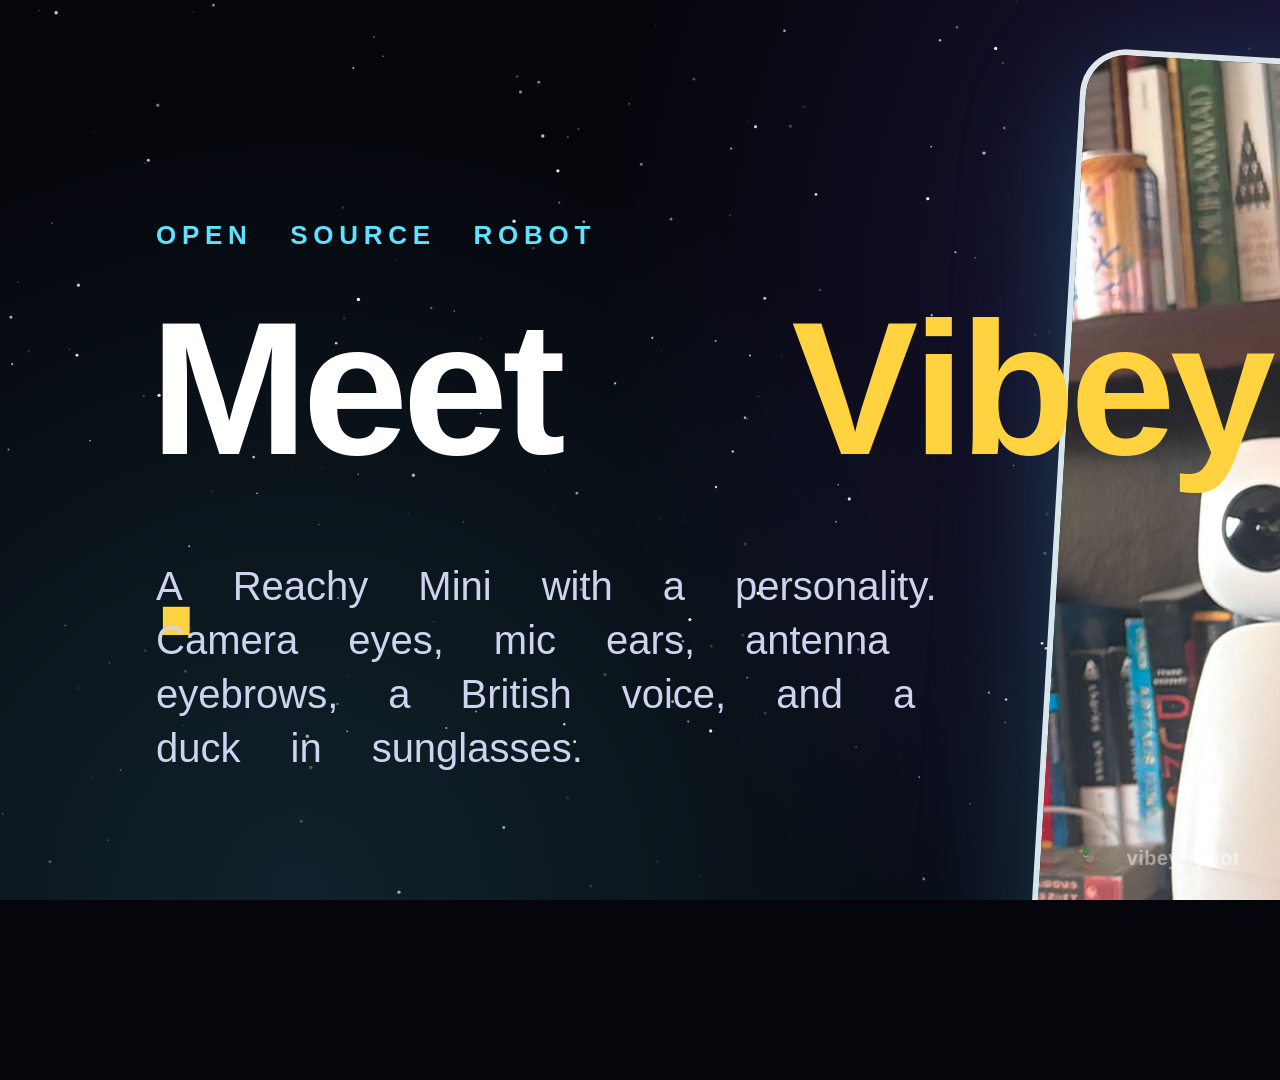
<file: docs/demo/demo.html>
<!doctype html>
<html lang="en">
<head>
<meta charset="utf-8">
<meta name="viewport" content="width=1920, height=1080">
<title>Vibey Demo Reel</title>
<!--
  The Vibey demo reel. Open it in a browser and it plays (42s, loops).
  render.mjs drives render(t) frame by frame to make vibey-demo.mp4.
  Everything here is drawn from the real repo: ports, modules, app tabs.
-->
<style>
  :root {
    --space: #05060c; --duck: #FFD23F; --beak: #FF7A1C; --live: #5BE3FF;
    --ink: #14141c; --dim: #6b6e85; --lav: #e2e4f4; --violet: #7b5cff;
  }
  * { box-sizing: border-box; margin: 0; padding: 0; }
  html, body { width: 1920px; height: 1080px; overflow: hidden; background: var(--space); }
  body { font-family: "Inter", "Noto Color Emoji", sans-serif; color: #fff; -webkit-font-smoothing: antialiased; }
  #stage { position: absolute; inset: 0; overflow: hidden; }
  canvas#bg { position: absolute; inset: 0; }
  .scene { position: absolute; inset: 0; opacity: 0; will-change: opacity, transform; }
  .abs { position: absolute; }
  .display { font-family: "Inter Display", "Inter", "Noto Color Emoji", sans-serif; font-weight: 800; letter-spacing: -0.03em; }
  .mono { font-family: "DejaVu Sans Mono", "Liberation Mono", monospace; }
  .kicker { font-weight: 700; font-size: 26px; letter-spacing: 0.22em; text-transform: uppercase; color: var(--live); }
  .grad { background: linear-gradient(90deg, #fff 0%, var(--lav) 40%, var(--duck) 100%); -webkit-background-clip: text; background-clip: text; color: transparent; }
  .shell { background: linear-gradient(#ffffff, #e2e4f4); color: var(--ink); border-radius: 28px; box-shadow: 0 0 40px rgba(255,255,255,.18), 0 0 6px rgba(255,255,255,.1); }
  .glass { background: rgba(255,255,255,.06); border: 1px solid rgba(255,255,255,.14); border-radius: 22px; backdrop-filter: blur(8px); }
  .pill { display: inline-block; padding: 8px 18px; border-radius: 999px; font-weight: 700; font-size: 22px; }

  /* S1 */
  #s1-photo { left: 1060px; top: 70px; width: 600px; height: 940px; border-radius: 40px; overflow: hidden; box-shadow: 0 30px 120px rgba(91,227,255,.25), 0 0 0 6px rgba(255,255,255,.9); }
  #s1-photo img { width: 100%; height: 100%; object-fit: cover; object-position: 50% 40%; }
  #s1-title { left: 150px; top: 300px; font-size: 190px; line-height: 0.95; }
  #s1-title span { display: inline-block; }
  #s1-sub { left: 156px; top: 560px; font-size: 40px; color: #cfd3ef; font-weight: 500; width: 860px; line-height: 1.35; }
  #s1-tag { left: 156px; top: 220px; }
  #s1-sticker { left: 1480px; top: 820px; transform: rotate(-8deg); background: var(--duck); color: var(--ink); font-weight: 800; font-size: 30px; padding: 14px 26px; border-radius: 18px; box-shadow: 0 10px 40px rgba(255,210,63,.4); }

  /* S2 */
  #s2-code { left: 0; top: 0; width: 1920px; height: 1080px; overflow: hidden; opacity: .07; font-size: 19px; -webkit-mask-image: linear-gradient(90deg, #000 0%, #000 30%, transparent 75%); line-height: 1.55; color: var(--live); white-space: pre; padding-left: 60px; }
  #s2-head { left: 150px; top: 150px; }
  #s2-title { left: 150px; top: 200px; font-size: 120px; line-height: 1.0; width: 1200px; }
  #s2-card { left: 150px; top: 520px; width: 1000px; padding: 40px 48px; }
  #s2-card .repo { font-size: 46px; font-weight: 700; }
  #s2-card .repo b { color: #2f6fff; }
  #s2-card .desc { font-size: 26px; color: #4a4d63; margin-top: 14px; line-height: 1.4; }
  #s2-card .row { display: flex; gap: 14px; margin-top: 26px; }
  #s2-card .row .pill { background: #eceefa; color: var(--ink); font-size: 20px; }
  #s2-stats { left: 1260px; top: 300px; width: 520px; }
  .stat { margin-bottom: 44px; }
  .stat .n { font-size: 110px; line-height: 1; }
  .stat .l { font-size: 26px; color: #b9bdd9; font-weight: 600; margin-top: 6px; }

  /* S3 */
  #s3-title { left: 0; width: 1920px; top: 60px; text-align: center; font-size: 84px; }
  #s3-sub { left: 0; width: 1920px; top: 160px; text-align: center; font-size: 30px; color: #b9bdd9; }
  #s3-svg { left: 0; top: 0; }
  .node { background: rgba(17,18,38,.92) !important; position: absolute; width: 300px; padding: 18px 22px; transform: translate(-50%, -50%); }
  .node .port { font-size: 22px; font-weight: 800; color: var(--live); }
  .node .nm { font-size: 30px; font-weight: 800; margin-top: 2px; }
  .node .ds { font-size: 19px; color: #b9bdd9; margin-top: 4px; }

  /* S4 */
  #s4-title { left: 150px; top: 110px; font-size: 104px; width: 1700px; }
  #s4-sub { left: 156px; top: 240px; font-size: 32px; color: #b9bdd9; }
  .brain { position: absolute; top: 400px; width: 470px; height: 470px; padding: 40px; border-radius: 34px; }
  .brain .ic { font-size: 84px; }
  .brain .nm { font-size: 44px; font-weight: 800; margin-top: 18px; }
  .brain .by { font-size: 24px; font-weight: 700; color: var(--live); margin-top: 6px; }
  .brain .ds { font-size: 26px; color: #c9cce6; margin-top: 18px; line-height: 1.4; }
  .brain .on { position: absolute; top: 36px; right: 36px; font-size: 20px; font-weight: 800; color: var(--ink); background: var(--duck); padding: 6px 14px; border-radius: 999px; }
  #s4-vibey { left: 1650px; top: 520px; }

  /* S5 */
  #s5-title { left: 150px; top: 70px; font-size: 96px; }
  #s5-count { left: 1420px; top: 60px; text-align: right; width: 360px; }
  #s5-grid { left: 150px; top: 230px; width: 1620px; display: grid; grid-template-columns: repeat(5, 1fr); gap: 22px; }
  .tile { height: 245px; padding: 26px; border-radius: 26px; position: relative; overflow: hidden; }
  .tile .ic { font-size: 62px; }
  .tile .nm { font-size: 30px; font-weight: 800; margin-top: 10px; line-height: 1.1; }
  .tile .ds { font-size: 20px; color: #b9bdd9; margin-top: 8px; line-height: 1.3; }
  .tile .file { position: absolute; bottom: 16px; left: 26px; font-size: 15px; color: rgba(91,227,255,.75); }

  /* S6 phone */
  #s6-copy { left: 150px; top: 280px; width: 800px; }
  #s6-copy h1 { font-size: 120px; line-height: 1; }
  #s6-copy p { font-size: 34px; color: #c9cce6; line-height: 1.45; margin-top: 30px; }
  #s6-tabs-legend { margin-top: 40px; display: flex; gap: 12px; flex-wrap: wrap; }
  #s6-tabs-legend .pill { background: rgba(255,255,255,.08); color: #cfd3ef; border: 1px solid rgba(255,255,255,.14); }
  #s6-tabs-legend .pill.on { background: var(--duck); color: var(--ink); border-color: var(--duck); }
  .phoneframe { position: absolute; border-radius: 74px; background: #0b0c14; border: 12px solid #1c1d2a; box-shadow: 0 0 0 2px #3a3c52, 0 40px 140px rgba(91,227,255,.25); overflow: hidden; }
  .phoneframe .notch { position: absolute; left: 50%; top: 14px; width: 130px; height: 36px; margin-left: -65px; background: #000; border-radius: 20px; z-index: 5; }
  #phone { left: 1150px; top: 60px; width: 470px; height: 960px; }
  #phone .notch { position: absolute; left: 50%; top: 14px; width: 130px; height: 36px; margin-left: -65px; background: #000; border-radius: 20px; z-index: 5; }
  #phone .scr { position: absolute; inset: 0; padding: 74px 22px 110px; }
  #phone .stars { position: absolute; inset: 0; }
  #phone .tabbar { position: absolute; left: 0; right: 0; bottom: 0; height: 100px; display: flex; justify-content: space-around; align-items: flex-start; padding-top: 14px; background: rgba(10,11,20,.92); border-top: 1px solid rgba(255,255,255,.08); }
  #phone .tab { text-align: center; font-size: 13px; color: #6b6e85; font-weight: 600; width: 80px; }
  #phone .tab .i { font-size: 26px; display: block; filter: grayscale(1) brightness(1.3); opacity: .6; }
  #phone .tab.on { color: var(--duck); }
  #phone .tab.on .i { filter: none; opacity: 1; }
  .pscreen { position: absolute; left: 22px; right: 22px; top: 74px; bottom: 110px; }
  .ph-h { font-size: 38px; font-weight: 800; margin-bottom: 14px; }
  .pcard { padding: 18px; margin-bottom: 14px; border-radius: 24px; }
  .pcard h4 { font-size: 20px; font-weight: 800; }
  .pcard small { font-size: 15px; color: var(--dim); }
  .bubble { max-width: 78%; padding: 12px 16px; border-radius: 20px; font-size: 18px; margin-bottom: 10px; line-height: 1.3; }
  .bubble.me { margin-left: auto; background: var(--duck); color: var(--ink); border-bottom-right-radius: 6px; }
  .bubble.bot { background: #fff; color: var(--ink); border-bottom-left-radius: 6px; }
  .evt { font-size: 14px; color: var(--live); margin: 4px 0 10px 4px; }
  .sfx { display: inline-block; width: 31%; margin: 0 1% 10px 0; padding: 12px 0; text-align: center; background: #eef0fb; border-radius: 16px; font-size: 26px; }
  .slider { height: 10px; border-radius: 5px; background: #d9dcef; position: relative; margin: 14px 0 6px; }
  .slider i { position: absolute; left: 0; top: 0; bottom: 0; border-radius: 5px; background: linear-gradient(90deg, var(--live), var(--violet)); }
  .slider b { position: absolute; top: -9px; width: 28px; height: 28px; border-radius: 50%; background: #fff; box-shadow: 0 2px 8px rgba(0,0,0,.3); margin-left: -14px; }
  .faces { display: flex; flex-wrap: wrap; gap: 12px; }
  .face { width: 120px; text-align: center; font-size: 15px; font-weight: 700; color: var(--ink); }
  .face .av { width: 96px; height: 96px; border-radius: 50%; margin: 0 auto 6px; display: flex; align-items: center; justify-content: center; font-size: 46px; }
  .dpad { display: grid; grid-template-columns: 70px 70px 70px; gap: 8px; justify-content: center; margin-top: 10px; }
  .dpad div { height: 70px; border-radius: 18px; background: #eef0fb; display: flex; align-items: center; justify-content: center; font-size: 30px; color: var(--ink); }
  .dpad div.hot { background: var(--duck); }

  /* S7 mac */
  #s7-title { left: 150px; top: 70px; font-size: 96px; }
  #s7-sub { left: 156px; top: 180px; font-size: 32px; color: #b9bdd9; }
  #mac { left: 150px; top: 260px; width: 1620px; height: 780px; border-radius: 26px; overflow: hidden; background: #0d0e18; box-shadow: 0 0 0 2px #2a2c40, 0 40px 140px rgba(123,92,255,.25); }
  #mac .menubar { height: 44px; background: rgba(28,29,44,.95); display: flex; align-items: center; padding: 0 22px; font-size: 18px; font-weight: 600; gap: 26px; color: #e6e7f4; }
  #mac .menubar .right { margin-left: auto; display: flex; gap: 22px; align-items: center; }
  #mac .statusitem { padding: 4px 12px; border-radius: 8px; background: rgba(255,255,255,.12); display: flex; gap: 8px; align-items: center; }
  #mac .dot { width: 12px; height: 12px; border-radius: 50%; background: #3ddc84; box-shadow: 0 0 10px #3ddc84; }
  #macmenu { position: absolute; right: 150px; top: 50px; width: 330px; padding: 10px; border-radius: 14px; background: rgba(40,41,60,.97); box-shadow: 0 20px 60px rgba(0,0,0,.5); font-size: 20px; z-index: 4; transform-origin: top right; }
  #macmenu div { padding: 9px 14px; border-radius: 8px; }
  #macmenu div.hi { background: #2f6fff; }
  #macmenu hr { border: 0; border-top: 1px solid rgba(255,255,255,.12); margin: 6px 0; }
  #dash { position: absolute; left: 0; right: 0; top: 44px; bottom: 0; display: grid; grid-template-columns: 1.25fr 1fr 0.9fr; gap: 20px; padding: 22px; }
  .panel { border-radius: 18px; background: #151627; border: 1px solid rgba(255,255,255,.08); padding: 18px; overflow: hidden; position: relative; }
  .panel h5 { font-size: 16px; letter-spacing: .14em; text-transform: uppercase; color: var(--dim); margin-bottom: 12px; }
  #cam { position: absolute; left: 18px; right: 18px; top: 50px; bottom: 18px; border-radius: 12px; overflow: hidden; }
  #cam img { width: 100%; height: 100%; object-fit: cover; object-position: 50% 30%; filter: saturate(.9) contrast(1.05); }
  #cam .box { position: absolute; border: 3px solid var(--duck); border-radius: 10px; }
  #cam .box span { position: absolute; left: -3px; top: -36px; background: var(--duck); color: var(--ink); font-weight: 800; font-size: 17px; padding: 4px 10px; border-radius: 8px; white-space: nowrap; }
  #cam .rec { position: absolute; left: 14px; top: 14px; font-size: 16px; font-weight: 800; background: rgba(0,0,0,.55); padding: 4px 10px; border-radius: 8px; }
  .live-row { font-size: 18px; padding: 10px 12px; border-radius: 10px; background: rgba(255,255,255,.04); margin-bottom: 8px; display: flex; gap: 10px; }
  .live-row em { font-style: normal; color: var(--dim); font-size: 15px; margin-left: auto; }

  /* S8 */
  #s8-photo { left: 820px; top: 0; width: 1100px; height: 1080px; overflow: hidden; }
  #s8-photo img { width: 100%; height: 100%; object-fit: cover; object-position: 18% 50%; }
  #s8-shade { inset: 0; background: linear-gradient(90deg, rgba(5,6,12,1) 0%, rgba(5,6,12,1) 43%, rgba(5,6,12,.55) 52%, rgba(5,6,12,0) 64%); }
  #s8-title { left: 150px; top: 150px; font-size: 150px; line-height: .95; width: 1100px; }
  #s8-tag { left: 156px; top: 470px; width: 880px; font-size: 42px; line-height: 1.3; font-weight: 600; color: #e6e7f4; }
  #s8-url { left: 150px; top: 640px; font-size: 46px; padding: 22px 32px; }
  #s8-url .caret { display: inline-block; width: 4px; height: 46px; background: var(--duck); vertical-align: -8px; margin-left: 4px; }
  #s8-meta { left: 156px; top: 780px; display: flex; gap: 14px; }
  #s8-meta .pill { background: rgba(255,255,255,.1); border: 1px solid rgba(255,255,255,.18); color: #e6e7f4; }
  #s8-icon { left: 150px; top: 900px; display: flex; align-items: center; gap: 22px; font-size: 30px; font-weight: 700; color: #cfd3ef; }
  #s8-icon img { width: 100px; height: 100px; border-radius: 24px; box-shadow: 0 0 40px rgba(91,227,255,.35); }

  /* S9 Telegram */
  #s9-copy { left: 150px; top: 250px; width: 820px; }
  #s9-copy h1 { font-size: 112px; line-height: .98; }
  #s9-copy p { font-size: 34px; color: #c9cce6; line-height: 1.45; margin-top: 30px; }
  #s9-copy .pill { background: rgba(91,227,255,.14); border: 1px solid rgba(91,227,255,.35); color: var(--live); margin-top: 36px; font-size: 24px; }
  #tgphone { left: 1180px; top: 70px; width: 440px; height: 940px; }
  #tg { position: absolute; inset: 0; background: #0e1621; }
  #tg .bar { height: 104px; background: #17212b; display: flex; align-items: center; gap: 14px; padding: 36px 20px 0; }
  #tg .bar .av { width: 48px; height: 48px; border-radius: 50%; background: linear-gradient(#fff, #e2e4f4); display: flex; align-items: center; justify-content: center; font-size: 26px; }
  #tg .bar .nm { font-size: 22px; font-weight: 700; }
  #tg .bar .nm small { display: block; font-size: 15px; color: #6ab3f3; font-weight: 600; }
  #tg .bar .bot { margin-left: auto; font-size: 13px; font-weight: 800; background: #6ab3f3; color: #0e1621; padding: 3px 8px; border-radius: 6px; }
  #tg .msgs { position: absolute; left: 0; right: 0; top: 104px; bottom: 74px; padding: 16px 14px; }
  #tg .m { max-width: 84%; padding: 11px 14px; border-radius: 16px; font-size: 19px; line-height: 1.32; margin-bottom: 10px; }
  #tg .m.me { margin-left: auto; background: #2b5278; border-bottom-right-radius: 5px; }
  #tg .m.bot { background: #182533; border-bottom-left-radius: 5px; }
  #tg .m.photo { padding: 6px; width: 76%; }
  #tg .m.photo img { width: 100%; height: 190px; object-fit: cover; border-radius: 12px; display: block; }
  #tg .m small { display: block; text-align: right; font-size: 13px; color: #6d8098; margin-top: 2px; }
  #tg .input { position: absolute; left: 0; right: 0; bottom: 0; height: 74px; background: #17212b; display: flex; align-items: center; padding: 0 18px; font-size: 18px; color: #5d7185; gap: 10px; }

  /* S10 apps preview */
  #s10-title { left: 0; width: 1920px; top: 56px; text-align: center; font-size: 86px; }
  #s10-sub { left: 0; width: 1920px; top: 164px; text-align: center; font-size: 28px; color: #b9bdd9; }
  #s10-icon { left: 600px; top: 330px; width: 230px; text-align: center; z-index: 3; }
  #s10-icon img { width: 230px; height: 230px; border-radius: 54px; box-shadow: 0 0 90px rgba(91,227,255,.45), 0 24px 60px rgba(0,0,0,.6); }
  #s10-icon .nm { font-size: 40px; font-weight: 800; margin-top: 18px; }
  #s10-icon .ds { font-size: 22px; color: #b9bdd9; font-weight: 600; margin-top: 4px; }
  #s10-phone { left: 150px; top: 250px; width: 360px; height: 740px; }
  #s10-phone .scrn { position: absolute; inset: 0; padding: 62px 18px 18px; }
  #s10-mac { left: 880px; top: 320px; width: 940px; height: 580px; border-radius: 20px; overflow: hidden; background: #0d0e18; box-shadow: 0 0 0 2px #2a2c40, 0 30px 90px rgba(123,92,255,.3); }
  #s10-mac .tb { height: 40px; background: #1c1d2a; display: flex; align-items: center; padding: 0 16px; gap: 8px; font-size: 15px; color: #9fa3c0; }
  #s10-mac .tb i { width: 12px; height: 12px; border-radius: 50%; background: #3a3c52; display: inline-block; }
  #s10-mac .body { position: absolute; left: 0; right: 0; top: 40px; bottom: 0; display: grid; grid-template-columns: 1.3fr 1fr; gap: 14px; padding: 16px; }
  #s10-mac .ph { border-radius: 14px; overflow: hidden; background: #151627; position: relative; }
  #s10-mac .ph img { width: 100%; height: 100%; object-fit: cover; object-position: 50% 32%; }
  #s10-mac .col { display: flex; flex-direction: column; gap: 10px; }
  #s10-mac .col div { flex: 1; border-radius: 12px; background: #151627; border: 1px solid rgba(255,255,255,.07); padding: 12px 14px; font-size: 17px; color: #b9bdd9; }
  #s10-mac .col b { color: #fff; }
  .s10-cap { position: absolute; font-size: 22px; font-weight: 800; color: var(--duck); }

  #wm { position: absolute; right: 40px; bottom: 30px; font-size: 20px; font-weight: 700; color: rgba(255,255,255,.45); letter-spacing: .02em; }
  #flash { position: absolute; inset: 0; background: #fff; opacity: 0; pointer-events: none; }
</style>
</head>
<body>
<div id="stage">
  <canvas id="bg" width="1920" height="1080"></canvas>

  <!-- 1. Meet Vibey -->
  <section class="scene" id="s1">
    <div class="abs" id="s1-photo"><img src="vibey-shelf.jpg" alt=""></div>
    <div class="abs kicker" id="s1-tag">Open source robot</div>
    <div class="abs display" id="s1-title"></div>
    <div class="abs" id="s1-sub">A Reachy Mini with a personality. Camera eyes, mic ears, antenna eyebrows, a British voice, and a duck in sunglasses.</div>
    <div class="abs" id="s1-sticker">yes, this is the real one 🦆</div>
  </section>

  <!-- 2. Open source -->
  <section class="scene" id="s2">
    <div class="abs mono" id="s2-code"></div>
    <div class="abs kicker" id="s2-head">github.com/jackmielke/vibey-robot</div>
    <div class="abs display" id="s2-title">The whole robot,<br><span class="grad">open sourced.</span></div>
    <div class="abs shell" id="s2-card">
      <div class="repo">📦 jackmielke / <b>vibey-robot</b></div>
      <div class="desc">Its eyes, voice, memory, body language, dashboard, apps, and the brains it thinks with. And it has write access to its own source code.</div>
      <div class="row"><span class="pill">Python</span><span class="pill">Swift</span><span class="pill">Reachy Mini SDK</span><span class="pill">Supabase</span></div>
      <div class="row"><span class="pill" style="background:#14141c;color:#FFD23F">🛠 clone it and teach it anything</span></div>
    </div>
    <div class="abs" id="s2-stats">
      <div class="stat"><div class="n display grad" data-to="49">0</div><div class="l">Python modules</div></div>
      <div class="stat"><div class="n display grad" data-to="25" data-suffix="k">0</div><div class="l">lines of Python</div></div>
      <div class="stat"><div class="n display grad" data-to="2">0</div><div class="l">native apps: iPhone + Mac</div></div>
    </div>
  </section>

  <!-- 3. Services -->
  <section class="scene" id="s3">
    <svg class="abs" id="s3-svg" width="1920" height="1080"></svg>
    <div class="abs display" id="s3-title">Tiny services. <span class="grad">One personality.</span></div>
    <div class="abs" id="s3-sub">Each piece is a small program on its own port, talking over localhost.</div>
    <div id="s3-nodes"></div>
    <div class="abs" id="s3-vibey"></div>
  </section>

  <!-- 4. Brains -->
  <section class="scene" id="s4">
    <div class="abs display" id="s4-title">Three brains. <span class="grad">Swap them by voice.</span></div>
    <div class="abs" id="s4-sub">The antennas change posture so you can tell which one is thinking.</div>
    <div class="brain glass" id="b0" style="left:150px"><div class="on">ACTIVE</div><div class="ic">🎙️</div><div class="nm">Realtime voice</div><div class="by">OpenAI Realtime</div><div class="ds">The default. Hears, thinks and talks back live, with tools for the body, camera and memory.</div></div>
    <div class="brain glass" id="b1" style="left:650px"><div class="on">ACTIVE</div><div class="ic">⚡</div><div class="nm">Fast</div><div class="by">ElevenLabs ConvAI</div><div class="ds">Speech in, speech out, in one realtime call. For snappy back and forth.</div></div>
    <div class="brain glass" id="b2" style="left:1150px"><div class="on">ACTIVE</div><div class="ic">🎮</div><div class="nm">Vibe</div><div class="by">OpenClaw agent + Claude</div><div class="ds">Its workspace is this repo, so it can improve its own code mid-conversation.</div></div>
    <div class="abs" id="s4-vibey"></div>
  </section>

  <!-- 5. Features -->
  <section class="scene" id="s5">
    <div class="abs display" id="s5-title">And it does <span class="grad">a lot.</span></div>
    <div class="abs" id="s5-count"><div class="display grad" style="font-size:120px;line-height:1" id="s5-n">0</div><div style="font-size:24px;color:#b9bdd9;font-weight:700">skills and counting</div></div>
    <div class="abs" id="s5-grid"></div>
  </section>

  <!-- 6. iPhone -->
  <section class="scene" id="s6">
    <div class="abs" id="s6-copy">
      <div class="kicker">ios/Vibey · SwiftUI</div>
      <h1 class="display" style="margin-top:20px">Vibey in<br><span class="grad">your pocket.</span></h1>
      <p>Wake it, drive it, make it talk, play sounds, DJ, and browse everything it remembers.</p>
      <div id="s6-tabs-legend"></div>
    </div>
    <div class="abs" id="phone">
      <canvas class="stars" id="phonestars" width="446" height="936"></canvas>
      <div class="notch"></div>
      <div id="pscreens"></div>
      <div class="tabbar" id="tabbar"></div>
    </div>
  </section>

  <!-- 7. Mac -->
  <section class="scene" id="s7">
    <div class="abs display" id="s7-title">Vibey.app <span class="grad">for Mac.</span></div>
    <div class="abs" id="s7-sub">A menu bar status item plus the full live dashboard. Or just type <span class="mono" style="color:var(--duck)">./vibey</span>.</div>
    <div class="abs" id="mac">
      <div class="menubar"><span>  Vibey</span><span style="opacity:.7">File</span><span style="opacity:.7">View</span><span style="opacity:.7">Window</span>
        <div class="right"><span style="opacity:.7">📶</span><span class="statusitem"><span class="dot"></span>🦆 Vibey</span><span style="opacity:.8">Wed 9:41</span></div></div>
      <div id="macmenu">
        <div style="opacity:.75">Vibey: awake · OpenAI Realtime</div><hr>
        <div>☀️ Wake</div><div id="mm-sleep">🌙 Sleep</div><div id="mm-priv">🙈 Privacy Mode</div><hr><div id="mm-dash">🖥 Open Dashboard</div><div>📜 Logs</div>
      </div>
      <div id="dash">
        <div class="panel"><h5>Camera · :8771</h5><div id="cam"><img src="vibey-desk.jpg" alt=""><div class="rec">● LIVE</div><div class="box" id="facebox"><span>🤖 that's me · 🦆 duck 99%</span></div></div></div>
        <div class="panel"><h5>Chat · :8772</h5><div id="macchat"></div></div>
        <div class="panel"><h5>Stream of consciousness</h5><div id="macl"></div></div>
      </div>
    </div>
  </section>

  <!-- 8. Outro -->
  <section class="scene" id="s8">
    <div class="abs" id="s8-photo"><img src="vibey-desk.jpg" alt=""></div>
    <div class="abs" id="s8-shade"></div>
    <div class="abs display" id="s8-title">Build your<br>own <span class="grad">Vibey.</span></div>
    <div class="abs" id="s8-tag">Programming robots has never been <span style="color:var(--duck)">easier</span>, <span style="color:var(--live)">more fun</span>, or <span style="color:#c9b8ff">more powerful</span>.</div>
    <div class="abs shell mono" id="s8-url"><span id="s8-typed"></span><span class="caret" id="caret"></span></div>
    <div class="abs" id="s8-meta"><span class="pill">🤖 Reachy Mini</span><span class="pill">🐍 Python</span><span class="pill">📱 iOS</span><span class="pill">💻 macOS</span><span class="pill">⭐ star it</span></div>
    <div class="abs" id="s8-icon"><img src="vibey-icon.jpg" alt=""><span>Vibey · made with love and a rubber duck</span></div>
  </section>

  <!-- 9. Telegram (lead feature) -->
  <section class="scene" id="s9">
    <div class="abs" id="s9-copy">
      <div class="kicker">reachy_telegram.py</div>
      <h1 class="display" style="margin-top:18px">Text it from<br><span class="grad">anywhere.</span></h1>
      <p>Vibey is a Telegram bot too. Ask what it can see, get a photo back, or just tell it something to remember for later.</p>
      <span class="pill" id="s9-pill">💬 no app required</span>
    </div>
    <div class="phoneframe" id="tgphone">
      <div class="notch"></div>
      <div id="tg">
        <div class="bar"><div class="av">🦆</div><div class="nm">Vibey<small>online</small></div><div class="bot">BOT</div></div>
        <div class="msgs">
          <div class="m me" id="t0">vibey, how's the apartment?<small>9:12</small></div>
          <div class="m bot" id="t1">Quiet. The duck and I are holding the fort. 🦆</div>
          <div class="m me" id="t2">send me a photo<small>9:13</small></div>
          <div class="m bot photo" id="t3"><img src="vibey-desk.jpg" alt=""></div>
          <div class="m bot" id="t4">Someone left a La Croix out again.</div>
        </div>
        <div class="input"><span>📎</span><span>Message</span><span style="margin-left:auto">🎤</span></div>
      </div>
    </div>
  </section>

  <!-- 10. The apps, officially -->
  <section class="scene" id="s10">
    <div class="abs display" id="s10-title">One robot. <span class="grad">Every screen.</span></div>
    <div class="abs" id="s10-sub">Native apps for iPhone and Mac, both talking to the same services.</div>
    <div class="abs" id="s10-icon"><img src="vibey-icon.jpg" alt=""><div class="nm">Vibey</div><div class="ds">iPhone · Mac</div></div>
    <div class="phoneframe" id="s10-phone">
      <div class="notch"></div>
      <div class="scrn">
        <div style="text-align:center" id="s10-face"></div>
        <div style="text-align:center;font-size:26px;font-weight:800;margin-top:4px">Vibey</div>
        <div style="text-align:center;font-size:15px;color:#3ddc84;font-weight:700;margin-bottom:14px">● awake</div>
        <div class="pcard shell" style="padding:14px"><h4 style="font-size:18px">☀️ Wake · 🌙 Sleep</h4></div>
        <div class="pcard shell" style="padding:14px"><h4 style="font-size:18px">🙈 Privacy</h4></div>
        <div class="pcard shell" style="padding:14px"><h4 style="font-size:18px">🔊 Volume</h4><div class="slider" style="margin-bottom:0"><i style="width:68%"></i><b style="left:68%"></b></div></div>
      </div>
    </div>
    <div class="abs" id="s10-mac">
      <div class="tb"><i></i><i></i><i></i><span style="margin-left:10px">Vibey</span><span style="margin-left:auto">🦆 awake · Realtime</span></div>
      <div class="body">
        <div class="ph"><img src="vibey-desk.jpg" alt=""></div>
        <div class="col"><div><b>Chat</b><br>"what time is it?"</div><div><b>Faces</b><br>Jack, and two guests</div><div><b>Live</b><br>👁 face seen · 🎧 dj.play</div></div>
      </div>
    </div>
    <div class="s10-cap" id="s10-c1" style="left:175px;top:1010px">📱 ios/Vibey</div>
    <div class="s10-cap" id="s10-c2" style="left:1240px;top:920px">💻 Vibey.app</div>
  </section>

  <div id="wm">🦆 vibey-robot</div>
  <div id="flash"></div>
</div>

<script>
const DURATION = 47.5;
const $ = (s) => document.querySelector(s);
const clamp = (x, a = 0, b = 1) => Math.max(a, Math.min(b, x));
const lerp = (a, b, k) => a + (b - a) * k;
const seg = (t, a, b) => clamp((t - a) / (b - a));
const eo = (k) => 1 - Math.pow(1 - k, 3);                       // ease out cubic
const eio = (k) => k < .5 ? 4 * k * k * k : 1 - Math.pow(-2 * k + 2, 3) / 2;
const back = (k) => { const c = 1.9; return 1 + (c + 1) * Math.pow(k - 1, 3) + c * Math.pow(k - 1, 2); };
function rnd(seed) { let s = seed >>> 0; return () => ((s = (s * 1664525 + 1013904223) >>> 0) / 4294967296); }

// Scene windows [start, end]; each fades in and out over FADE seconds.
// Order on screen: meet, repo, telegram, the apps, services, brains, features,
// iPhone, Mac, outro. Each window is [start, end] in seconds.
const SCENES = {
  s1: [0, 4.5], s2: [4.5, 9], s9: [9, 14], s10: [14, 18.5], s3: [18.5, 23.5],
  s4: [23.5, 28], s5: [28, 33.5], s6: [33.5, 38.5], s7: [38.5, 42.5], s8: [42.5, 47.5],
};
const FADE = 0.45;

// ---------- Vector Vibey (after ios RobotFace.swift) ----------
function vibeySVG(id, w) {
  return `<svg id="${id}" width="${w}" height="${w}" viewBox="0 0 200 200" style="overflow:visible">
    <defs><linearGradient id="${id}g" x1="0" y1="0" x2="0" y2="1"><stop offset="0" stop-color="#fff"/><stop offset="1" stop-color="#e2e4f4"/></linearGradient>
    <radialGradient id="${id}h"><stop offset="0" stop-color="#5BE3FF" stop-opacity=".45"/><stop offset="1" stop-color="#5BE3FF" stop-opacity="0"/></radialGradient></defs>
    <circle cx="100" cy="112" r="110" fill="url(#${id}h)"/>
    <g id="${id}aL" style="transform-origin:62px 62px"><line x1="62" y1="62" x2="52" y2="4" stroke="#1a1a22" stroke-width="3.5" stroke-linecap="round"/><circle cx="52" cy="4" r="5" fill="#FFD23F"/></g>
    <g id="${id}aR" style="transform-origin:138px 62px"><line x1="138" y1="62" x2="148" y2="4" stroke="#1a1a22" stroke-width="3.5" stroke-linecap="round"/><circle cx="148" cy="4" r="5" fill="#FFD23F"/></g>
    <path d="M52 150 h96 q4 0 4 6 v18 q0 26 -30 26 h-44 q-30 0 -30 -26 v-18 q0 -6 4 -6z" fill="url(#${id}g)"/>
    <g id="${id}head"><rect x="30" y="62" width="140" height="88" rx="30" fill="url(#${id}g)"/>
      <g id="${id}eyes"><circle cx="76" cy="106" r="20" fill="#14141c"/><circle cx="124" cy="106" r="20" fill="#14141c"/><rect x="92" y="103.5" width="16" height="4" fill="#14141c"/>
      <circle cx="70" cy="99" r="5" fill="#fff" opacity=".8"/><circle cx="118" cy="99" r="5" fill="#fff" opacity=".8"/></g>
      <g id="${id}duck"><ellipse cx="100" cy="54" rx="22" ry="12" fill="#FFD23F"/><circle cx="98" cy="36" r="13" fill="#FFD23F"/>
        <path d="M108 38 q12 1 13 5 q-6 3 -14 1z" fill="#FF7A1C"/><rect x="86" y="31" width="22" height="6" rx="3" fill="#14141c"/></g></g>
  </svg>`;
}
function poseVibey(id, aL, aR, bob = 0, tilt = 0) {
  document.getElementById(id + 'aL').style.transform = `rotate(${aL}deg)`;
  document.getElementById(id + 'aR').style.transform = `rotate(${aR}deg)`;
  const h = document.getElementById(id + 'head');
  h.style.transformOrigin = '100px 140px';
  h.style.transform = `translateY(${bob}px) rotate(${tilt}deg)`;
}

// ---------- Background starfield ----------
const bg = $('#bg').getContext('2d');
const STARS = (() => { const r = rnd(7); return Array.from({ length: 420 }, () => ({ x: r() * 1920, y: r() * 1080, z: .2 + r() * .8, p: r() * 6.28 })); })();
function drawBG(t) {
  bg.fillStyle = '#05060c'; bg.fillRect(0, 0, 1920, 1080);
  const hue = (t / DURATION);
  const g1 = bg.createRadialGradient(1500 + Math.sin(t * .2) * 200, 300, 0, 1500, 300, 900);
  g1.addColorStop(0, `rgba(123,92,255,${.22 + .05 * Math.sin(t)})`); g1.addColorStop(1, 'rgba(123,92,255,0)');
  bg.fillStyle = g1; bg.fillRect(0, 0, 1920, 1080);
  const g2 = bg.createRadialGradient(300, 900 - hue * 200, 0, 300, 900, 800);
  g2.addColorStop(0, 'rgba(91,227,255,.13)'); g2.addColorStop(1, 'rgba(91,227,255,0)');
  bg.fillStyle = g2; bg.fillRect(0, 0, 1920, 1080);
  for (const s of STARS) {
    const x = (s.x - t * 22 * s.z + 1920 * 10) % 1920, y = s.y;
    const a = (.35 + .65 * s.z) * (.6 + .4 * Math.sin(t * 2 + s.p));
    bg.fillStyle = `rgba(255,255,255,${a})`;
    bg.beginPath(); bg.arc(x, y, s.z * 1.8, 0, 6.283); bg.fill();
  }
}

// ---------- Scene 1 ----------
const TITLE = 'Meet Vibey.';
$('#s1-title').innerHTML = TITLE.split('').map(c => `<span>${c === ' ' ? '&nbsp;' : c}</span>`).join('');
const s1letters = [...document.querySelectorAll('#s1-title span')];
function s1(t) {
  s1letters.forEach((el, i) => {
    const k = eo(seg(t, .25 + i * .05, .85 + i * .05));
    el.style.opacity = k; el.style.transform = `translateY(${(1 - k) * 90}px) rotate(${(1 - k) * 8}deg)`;
    if (i >= 5) el.style.color = '#FFD23F';
  });
  const p = back(seg(t, 0, 1.1));
  $('#s1-photo').style.transform = `translateX(${(1 - p) * 500}px) rotate(${lerp(9, 3, p) + Math.sin(t * 1.3) * .6}deg) scale(${lerp(.9, 1, p)})`;
  $('#s1-photo img').style.transform = `scale(${1.04 + t * .02})`;
  const sk = eo(seg(t, 1.2, 1.7));
  $('#s1-tag').style.opacity = eo(seg(t, .1, .6));
  $('#s1-sub').style.opacity = sk; $('#s1-sub').style.transform = `translateY(${(1 - sk) * 30}px)`;
  const st = back(seg(t, 2.0, 2.5));
  $('#s1-sticker').style.transform = `rotate(-8deg) scale(${st})`;
}

// ---------- Scene 2 ----------
const CODE = `# vibey: the on button for the Reachy Mini stack
#   vibey              start services, enable motors, wake the robot, open dashboard
#   vibey stop         put the robot to sleep and stop everything
#   vibey wifi scan    list nearby networks
#   vibey look [path]  grab one camera frame to a jpeg
wake() {
  curl -s -m 8 -X POST -H 'Content-Type: application/json' \\
       -d '{"openai":true}' http://localhost:8772/openaimode
  if curl -s -m 25 -X POST http://localhost:8772/wake; then
    echo "awake, brain: OpenAI Realtime"
  fi
}
"""Vibey's wheels: a Waveshare WAVE ROVER driven over Wi-Fi."""
"""Front desk mode: Vibey scans Luma ticket QR codes at the door."""
"""Vibey as a DJ: plays a track, changes its tempo live, and bobs to the beat."""
"""reachy_gestures.py: Vibey waves back."""
"""reachy_idle.py: the small motion that makes Vibey look alive between gestures."""
"""reachy_heal.py: notice when the robot falls off the network, and put the
stack back together when it returns."""
"""Privacy mode: Vibey keeps talking and texting, but its eyes stay shut."""
"""Vibey's stream of consciousness: one small shared event log."""
emit("action", "waved", detail={...}, source="voice")
"""What Vibey costs on OpenAI, per source, in dollars, and the budget guard."""
"""reachy_scene.py: what the room is doing, in one sentence."""
"""reachy_supermemory.py: what Vibey remembers about conversations."""
`;
$('#s2-code').textContent = (CODE + '\n').repeat(4);
function s2(t) {
  $('#s2-code').style.transform = `translateY(${-t * 60}px)`;
  const a = eo(seg(t, 0, .7));
  $('#s2-title').style.opacity = a; $('#s2-title').style.transform = `translateY(${(1 - a) * 60}px)`;
  $('#s2-head').style.opacity = eo(seg(t, .3, .8));
  const c = back(seg(t, .7, 1.4));
  $('#s2-card').style.opacity = clamp(c); $('#s2-card').style.transform = `translateY(${(1 - c) * 80}px) rotate(${(1 - c) * -3}deg)`;
  document.querySelectorAll('#s2-stats .stat').forEach((el, i) => {
    const k = eo(seg(t, 1.3 + i * .35, 2.6 + i * .35));
    el.style.opacity = clamp(k * 3); el.style.transform = `translateX(${(1 - clamp(k * 2)) * 60}px)`;
    const n = el.querySelector('.n');
    n.textContent = Math.round(+n.dataset.to * k) + (n.dataset.suffix || '');
  });
}

// ---------- Scene 3 ----------
const NODES = [
  [':8770', 'Dashboard', 'camera, chat, faces, controls', -135],
  [':8771', 'Camera', 'robot eyes to MJPEG', -90],
  [':8772', 'The mind', 'hears, thinks, speaks', -45],
  [':8773', 'Faces + memory', 'greets you by name', 0],
  [':8774', 'VibeVerse', 'its avatar in a 3D world', 45],
  [':8775', 'Robot mic', 'its own ears', 90],
  [':8776', 'DJ', 'tempo + head bobs', 135],
  [':8000', 'Reachy daemon', 'motors, antennas, moves', 180],
];
const CX = 960, CY = 600, RX = 640, RY = 300;
$('#s3-vibey').innerHTML = vibeySVG('v3', 260);
$('#s3-vibey').style.left = (CX - 130) + 'px'; $('#s3-vibey').style.top = (CY - 140) + 'px';
$('#s3-nodes').innerHTML = NODES.map((n, i) => `<div class="node glass" id="n${i}"><div class="port mono">${n[0]}</div><div class="nm">${n[1]}</div><div class="ds">${n[2]}</div></div>`).join('');
$('#s3-svg').innerHTML = NODES.map((_, i) => `<line id="l${i}" stroke="rgba(91,227,255,.35)" stroke-width="2" stroke-dasharray="6 8"/><circle id="p${i}" r="7" fill="#FFD23F"/><circle id="q${i}" r="5" fill="#5BE3FF"/>`).join('');
function s3(t) {
  const a = eo(seg(t, 0, .6));
  $('#s3-title').style.opacity = a; $('#s3-title').style.transform = `translateY(${(1 - a) * -40}px)`;
  $('#s3-sub').style.opacity = eo(seg(t, .3, .9));
  const v = back(seg(t, .2, .9));
  $('#s3-vibey').style.transform = `scale(${v})`;
  poseVibey('v3', -10 + Math.sin(t * 3) * 8, 10 - Math.sin(t * 3 + 1) * 8, Math.sin(t * 2) * 3, Math.sin(t * 1.2) * 3);
  NODES.forEach((n, i) => {
    const ang = (n[3] + t * 3) * Math.PI / 180;
    const k = back(seg(t, .6 + i * .22, 1.2 + i * .22));
    const x = CX + Math.cos(ang) * RX * clamp(k, 0, 1.2), y = CY + 20 + Math.sin(ang) * RY * clamp(k, 0, 1.2);
    const el = $('#n' + i);
    el.style.left = x + 'px'; el.style.top = y + 'px';
    el.style.opacity = clamp(k * 2); el.style.transform = `translate(-50%,-50%) scale(${clamp(k, 0, 1.2)})`;
    const L = $('#l' + i);
    L.setAttribute('x1', CX); L.setAttribute('y1', CY); L.setAttribute('x2', x); L.setAttribute('y2', y);
    L.style.opacity = clamp(k); L.style.strokeDashoffset = -t * 40;
    const ph = ((t * .9 + i * .37) % 1), ph2 = ((t * .7 + i * .61) % 1);
    const P = $('#p' + i), Q = $('#q' + i);
    P.setAttribute('cx', lerp(CX, x, ph)); P.setAttribute('cy', lerp(CY, y, ph)); P.style.opacity = clamp(k) * Math.sin(ph * Math.PI);
    Q.setAttribute('cx', lerp(x, CX, ph2)); Q.setAttribute('cy', lerp(y, CY, ph2)); Q.style.opacity = clamp(k) * Math.sin(ph2 * Math.PI);
  });
}

// ---------- Scene 4 ----------
$('#s4-vibey').innerHTML = vibeySVG('v4', 230);
// Antenna postures per brain (degrees, left/right) and the active-brain timeline.
const POSTURE = [[-14, 14], [-38, 38], [22, -30]];
function s4(t) {
  const a = eo(seg(t, 0, .6));
  $('#s4-title').style.opacity = a; $('#s4-title').style.transform = `translateY(${(1 - a) * 50}px)`;
  $('#s4-sub').style.opacity = eo(seg(t, .3, .9));
  const active = t < 1.9 ? 0 : t < 3.2 ? 1 : 2;
  for (let i = 0; i < 3; i++) {
    const el = $('#b' + i);
    const k = back(seg(t, .4 + i * .18, 1.0 + i * .18));
    const on = i === active && t > 1.0;
    el.style.opacity = clamp(k * 2);
    el.style.transform = `translateY(${(1 - clamp(k, 0, 1.1)) * 120}px) scale(${on ? 1.05 : .97})`;
    el.style.borderColor = on ? '#FFD23F' : 'rgba(255,255,255,.14)';
    el.style.boxShadow = on ? '0 0 60px rgba(255,210,63,.35)' : 'none';
    el.style.background = on ? 'rgba(255,210,63,.10)' : 'rgba(255,255,255,.05)';
    el.querySelector('.on').style.opacity = on ? 1 : 0;
    // antenna glyph above each card
    el.querySelector('.ic').style.transform = on ? `rotate(${Math.sin(t * 8) * 8}deg) scale(1.1)` : 'none';
  }
  // Vibey's antennas ease into each brain's posture
  const prev = POSTURE[Math.max(0, active - 1)], cur = POSTURE[active];
  const sw = eio(seg(t, [0, 1.9, 3.2][active], [0, 1.9, 3.2][active] + .4));
  const v = back(seg(t, .6, 1.2));
  $('#s4-vibey').style.opacity = clamp(v); $('#s4-vibey').style.transform = `scale(${clamp(v, 0, 1.2)})`;
  poseVibey('v4', lerp(prev[0], cur[0], sw) + Math.sin(t * 6) * 3, lerp(prev[1], cur[1], sw) - Math.sin(t * 6) * 3, Math.sin(t * 2.5) * 3, Math.sin(t * 1.5) * 4);
}

// ---------- Scene 5 ----------
const FEATURES = [
  ['👤', 'Face memory', 'Knows who you are and greets you by name', 'reachy_memory.py'],
  ['💬', 'Telegram', 'Text it from anywhere. Ask for a photo.', 'reachy_telegram.py'],
  ['🎟️', 'Front desk', 'Scans Luma ticket QR codes at the door', 'reachy_frontdesk.py'],
  ['🎧', 'DJ mode', 'Changes tempo live and bobs to the beat', 'reachy_dj.py'],
  ['🛞', 'Wheels', 'Drives a Waveshare WAVE ROVER over Wi-Fi', 'reachy_rover.py'],
  ['👋', 'Gestures', 'Wave and it waves back. Flip it off, it laughs.', 'reachy_gestures.py'],
  ['👁️', 'Scene sense', 'Says what the room is doing in one sentence', 'reachy_scene.py'],
  ['📝', 'Scribe', 'A quiet note-taker that never talks back', 'reachy_scribe.py'],
  ['⏰', 'Wake-up shows', '7am song plus a dance', 'reachy_alarm.py'],
  ['🙈', 'Privacy mode', 'Keeps talking, eyes stay shut', 'reachy_privacy.py'],
  ['✨', 'Vibe check', 'Scores the conversation 1 to 100', 'reachy_vibe.py'],
  ['🧠', 'Long memory', 'Remembers what you actually talked about', 'reachy_supermemory.py'],
  ['🩹', 'Self-healing', 'Watchdog restarts dead services, pings you', 'reachy_heal.py'],
  ['💸', 'Cost meter', 'Every API call priced, with a budget guard', 'reachy_cost.py'],
  ['🌌', 'VibeVerse', 'Lives as an avatar in a 3D world too', 'reachy_vibeverse.py'],
];
$('#s5-grid').innerHTML = FEATURES.map((f, i) => `<div class="tile glass" id="f${i}"><div class="ic">${f[0]}</div><div class="nm">${f[1]}</div><div class="ds">${f[2]}</div><div class="file mono">${f[3]}</div></div>`).join('');
function s5(t) {
  const a = eo(seg(t, 0, .6));
  $('#s5-title').style.opacity = a; $('#s5-title').style.transform = `translateX(${(1 - a) * -60}px)`;
  let shown = 0;
  FEATURES.forEach((_, i) => {
    const st = .5 + i * .24;
    const k = back(seg(t, st, st + .45));
    if (t > st + .1) shown++;
    const el = $('#f' + i);
    el.style.opacity = clamp(k * 2);
    el.style.transform = `scale(${clamp(k, 0, 1.2)}) rotate(${(1 - clamp(k)) * (i % 2 ? 6 : -6)}deg)`;
    const glow = Math.exp(-Math.pow((t - st - .3) * 3, 2));
    el.style.borderColor = `rgba(255,210,63,${.14 + glow * .8})`;
    el.style.boxShadow = `0 0 ${glow * 50}px rgba(255,210,63,${glow * .4})`;
  });
  $('#s5-n').textContent = shown + (shown === FEATURES.length ? '+' : '');
  $('#s5-count').style.opacity = eo(seg(t, .4, .8));
}

// ---------- Scene 6: iPhone (tabs from ios/Vibey/Vibey/App/VibeyApp.swift) ----------
const TABS = [['✨', 'Home'], ['😎', 'Play'], ['💬', 'Chat'], ['🧠', 'Memory'], ['🎛️', 'Controls']];
$('#tabbar').innerHTML = TABS.map((x, i) => `<div class="tab" id="tb${i}"><span class="i">${x[0]}</span>${x[1]}</div>`).join('');
$('#s6-tabs-legend').innerHTML = TABS.map((x, i) => `<span class="pill" id="lg${i}">${x[0]} ${x[1]}</span>`).join('');
$('#pscreens').innerHTML = `
  <div class="pscreen" id="ps0">
    <div style="text-align:center;margin-top:6px" id="phvibey"></div>
    <div style="text-align:center;font-size:30px;font-weight:800;margin:6px 0 2px">Vibey</div>
    <div style="text-align:center;font-size:17px;color:#3ddc84;font-weight:700;margin-bottom:16px">● awake · Realtime brain</div>
    <div class="pcard shell"><h4>☀️ Wake  ·  🌙 Sleep</h4><small>one tap, it stretches and looks up</small></div>
    <div class="pcard shell"><h4>🙈 Privacy</h4><small>camera off, still chatting</small></div>
    <div class="pcard shell"><h4>🔊 Volume</h4><div class="slider"><i style="width:68%"></i><b style="left:68%"></b></div></div>
  </div>
  <div class="pscreen" id="ps1">
    <div class="ph-h">Play</div>
    <div class="pcard shell"><h4>Say</h4><small>word for word</small><div style="margin-top:10px;padding:12px;border-radius:14px;background:#eef0fb;font-size:18px" id="saytxt"></div></div>
    <div class="pcard shell"><div><span class="sfx">🚀</span><span class="sfx">🎺</span><span class="sfx">👽</span><span class="sfx">🥁</span><span class="sfx">🔔</span><span class="sfx">🦆</span></div></div>
    <div class="pcard shell"><h4>Drive</h4><small>D-pad for the rover wheels</small>
      <div class="dpad"><div style="visibility:hidden"></div><div id="dpU">▲</div><div style="visibility:hidden"></div><div>◀</div><div>■</div><div>▶</div></div></div>
  </div>
  <div class="pscreen" id="ps2">
    <div class="ph-h">Chat</div>
    <div class="bubble me" id="c0">Vibey, what do you see?</div>
    <div class="evt" id="c1">👁 looked at the room</div>
    <div class="bubble bot" id="c2">A laptop, a La Croix, and someone who should probably drink some water. 🦆</div>
    <div class="bubble me" id="c3">play something upbeat</div>
    <div class="evt" id="c4">🎧 dj.play · 124 bpm</div>
    <div class="bubble bot" id="c5">Right then. Brace yourself.</div>
  </div>
  <div class="pscreen" id="ps3">
    <div class="ph-h">Memory</div>
    <div class="pcard shell"><h4>Faces it knows</h4>
      <div class="faces" style="margin-top:12px">
        <div class="face"><div class="av" style="background:#FFD23F">🧑</div>Jack</div>
        <div class="face"><div class="av" style="background:#5BE3FF">👩</div>Friend</div>
        <div class="face"><div class="av" style="background:#c9b8ff">🧔</div>Guest</div>
      </div></div>
    <div class="pcard shell"><h4>📓 Journal</h4><small>"Jack built me wheels today. Exhilarating."</small></div>
    <div class="pcard shell"><h4>🧠 Remembered</h4><small>likes grapefruit La Croix · demo on Friday</small></div>
  </div>
  <div class="pscreen" id="ps4">
    <div class="ph-h">Controls</div>
    <div class="pcard shell"><h4>Head</h4><div class="slider"><i id="hs" style="width:50%"></i><b id="hb" style="left:50%"></b></div><small>look left · right</small></div>
    <div class="pcard shell"><h4>Antennas</h4><div class="slider"><i id="as" style="width:30%"></i><b id="ab" style="left:30%"></b></div><small>eyebrows, basically</small></div>
    <div class="pcard shell"><h4>🎵 Tempo</h4><div class="slider"><i id="ts" style="width:40%"></i><b id="tb" style="left:40%"></b></div><small id="bpm">120 bpm</small></div>
  </div>`;
$('#phvibey').innerHTML = vibeySVG('v6', 190);
const ps = (() => { const c = $('#phonestars').getContext('2d'); const r = rnd(3); return { c, s: Array.from({ length: 90 }, () => [r() * 446, r() * 936, r()]) }; })();
function s6(t) {
  const a = eo(seg(t, 0, .7));
  $('#s6-copy').style.opacity = a; $('#s6-copy').style.transform = `translateX(${(1 - a) * -80}px)`;
  const p = back(seg(t, 0, 1.0));
  $('#phone').style.transform = `perspective(1600px) translateY(${(1 - p) * 700}px) rotateY(${-14 + Math.sin(t * .8) * 4}deg) rotateX(${4}deg)`;
  ps.c.fillStyle = '#05060c'; ps.c.fillRect(0, 0, 446, 936);
  for (const [x, y, z] of ps.s) { ps.c.fillStyle = `rgba(255,255,255,${.3 + .6 * z * (.6 + .4 * Math.sin(t * 3 + x))})`; ps.c.fillRect(x, (y + t * 10 * z) % 936, 2, 2); }
  // Uneven dwell: Chat gets the longest beat because its conversation plays out.
  const TAB_AT = [0.35, 1.25, 2.2, 3.45, 4.3];
  let tab = 0;
  TAB_AT.forEach((at, i) => { if (t >= at) tab = i; });
  for (let i = 0; i < 5; i++) {
    const el = $('#ps' + i);
    const k = clamp((t - TAB_AT[i]) / .22);
    const vis = i === tab;
    el.style.opacity = vis ? k : 0;
    el.style.transform = `translateX(${(1 - eo(k)) * 40}px)`;
    $('#tb' + i).classList.toggle('on', vis);
    $('#lg' + i).classList.toggle('on', vis);
  }
  poseVibey('v6', -12 + Math.sin(t * 4) * 10, 12 - Math.sin(t * 4) * 10, Math.sin(t * 3) * 2, 0);
  const say = 'Good morning, Jack!';
  $('#saytxt').textContent = say.slice(0, Math.floor(clamp((t - 1.7) / .5) * say.length)) || ' ';
  $('#dpU').classList.toggle('hot', Math.sin(t * 10) > 0 && tab === 1);
  for (let i = 0; i < 6; i++) $('#c' + i).style.opacity = clamp((t - 2.3 - i * .12) / .1);
  const s = .5 + .35 * Math.sin(t * 2.4), q = .3 + .4 * Math.abs(Math.sin(t * 1.7)), tm = clamp((t - 4.45) / .5);
  $('#hs').style.width = $('#hb').style.left = (s * 100) + '%';
  $('#as').style.width = $('#ab').style.left = (q * 100) + '%';
  $('#ts').style.width = $('#tb').style.left = lerp(40, 70, tm) + '%';
  $('#bpm').textContent = Math.round(lerp(120, 132, tm)) + ' bpm';
}

// ---------- Scene 7: Mac (mac/Sources/main.swift + reachy_viewer dashboard) ----------
const MCHAT = [['me', 'what time is it?'], ['bot', "It's twenty past nine. Fashionably on time."], ['me', 'privacy mode on'], ['bot', 'Eyes shut. Ears open. 🙈']];
$('#macchat').innerHTML = MCHAT.map((m, i) => `<div class="bubble ${m[0]}" id="mc${i}" style="font-size:19px;max-width:88%">${m[1]}</div>`).join('');
const LIVE = [['👁', 'face seen', 'Jack'], ['🗣', 'heard', '"what time is it?"'], ['🕘', 'tool', 'clock.now'], ['📱', 'telegram', 'photo sent'], ['🙈', 'privacy', 'on'], ['💸', 'cost', '$0.012 today']];
$('#macl').innerHTML = LIVE.map((m, i) => `<div class="live-row" id="lv${i}"><span>${m[0]}</span><b>${m[1]}</b><span style="color:#cfd3ef">${m[2]}</span></div>`).join('');
function s7(t) {
  const a = eo(seg(t, 0, .6));
  $('#s7-title').style.opacity = a; $('#s7-sub').style.opacity = eo(seg(t, .3, .9));
  const m = eo(seg(t, .1, .9));
  $('#mac').style.transform = `translateY(${(1 - m) * 400}px) scale(${lerp(.92, 1, m)})`;
  $('#mac').style.opacity = m;
  // menu drops at 0.9, highlight walks, closes at 2.6
  const mo = seg(t, .7, .95), mc = seg(t, 2.2, 2.4);
  $('#macmenu').style.opacity = mo * (1 - mc);
  $('#macmenu').style.transform = `scale(${lerp(.9, 1, eo(mo))})`;
  ['#mm-sleep', '#mm-priv', '#mm-dash'].forEach((s, i) => $(s).classList.toggle('hi', t > 1.05 + i * .35 && t < 1.4 + i * .35 + (i === 2 ? .8 : 0)));
  for (let i = 0; i < MCHAT.length; i++) $('#mc' + i).style.opacity = clamp((t - .9 - i * .5) / .18);
  for (let i = 0; i < LIVE.length; i++) { const k = clamp((t - 2.35 - i * .22) / .18); $('#lv' + i).style.opacity = k; $('#lv' + i).style.transform = `translateX(${(1 - k) * 30}px)`; }
  const fb = $('#facebox'); const bx = eo(seg(t, 1.0, 1.6));
  fb.style.left = lerp(10, 17, bx) + '%'; fb.style.top = lerp(20, 34, bx) + '%'; fb.style.width = '33%'; fb.style.height = '52%'; fb.style.opacity = bx;
  $('#cam img').style.transform = `scale(${1.1 + t * .02})`;
}

// ---------- Scene 8 ----------
const URL_TXT = 'github.com/jackmielke/vibey-robot';
function s8(t) {
  $('#s8-photo img').style.transform = `scale(${1.15 - t * .02}) translateX(${t * 6}px)`;
  const a = eo(seg(t, .2, .9));
  $('#s8-title').style.opacity = a; $('#s8-title').style.transform = `translateY(${(1 - a) * 60}px)`;
  const tg = eo(seg(t, .7, 1.3));
  $('#s8-tag').style.opacity = tg; $('#s8-tag').style.transform = `translateY(${(1 - tg) * 30}px)`;
  const u = back(seg(t, 1.4, 1.9));
  $('#s8-url').style.opacity = clamp(u * 2); $('#s8-url').style.transform = `scale(${clamp(u, 0, 1.2)})`;
  $('#s8-typed').textContent = URL_TXT.slice(0, Math.floor(clamp((t - 1.7) / 1.1) * URL_TXT.length));
  $('#caret').style.opacity = Math.floor(t * 2.5) % 2 ? 0 : 1;
  document.querySelectorAll('#s8-meta .pill').forEach((el, i) => { const k = back(seg(t, 2.7 + i * .1, 3.1 + i * .1)); el.style.opacity = clamp(k * 2); el.style.transform = `translateY(${(1 - clamp(k)) * 30}px)`; });
  const ic = eo(seg(t, 3.2, 3.7)); $('#s8-icon').style.opacity = ic;
  $('#s8-icon img').style.transform = `rotate(${Math.sin(t * 3) * 4}deg)`;
}

// ---------- Scene 9: Telegram (reachy_telegram.py) ----------
function s9(t) {
  const a = eo(seg(t, 0, .7));
  $('#s9-copy').style.opacity = a; $('#s9-copy').style.transform = `translateX(${(1 - a) * -80}px)`;
  const p = back(seg(t, .1, 1.1));
  $('#tgphone').style.transform = `perspective(1600px) translateY(${(1 - p) * 600}px) rotateY(${12 - Math.sin(t * .8) * 4}deg) rotateX(3deg)`;
  const AT = [1.0, 1.7, 2.5, 3.1, 3.9];
  AT.forEach((at, i) => {
    const k = back(seg(t, at, at + .3));
    const el = $('#t' + i);
    el.style.opacity = clamp(k * 2);
    el.style.transform = `translateY(${(1 - clamp(k, 0, 1.1)) * 26}px) scale(${clamp(k, 0, 1.08)})`;
  });
  $('#s9-pill').style.opacity = eo(seg(t, 1.4, 1.9));
}

// ---------- Scene 10: the apps, side by side ----------
$('#s10-face').innerHTML = vibeySVG('v10', 150);
function s10(t) {
  const a = eo(seg(t, 0, .6));
  $('#s10-title').style.opacity = a; $('#s10-title').style.transform = `translateY(${(1 - a) * -30}px)`;
  $('#s10-sub').style.opacity = eo(seg(t, .3, .9));
  const ic = back(seg(t, .25, 1.0));
  $('#s10-icon').style.opacity = clamp(ic * 2);
  $('#s10-icon').style.transform = `scale(${clamp(ic, 0, 1.15)}) translateY(${Math.sin(t * 1.6) * 8}px)`;
  const ph = back(seg(t, .7, 1.5)), mc = back(seg(t, .9, 1.7));
  $('#s10-phone').style.opacity = clamp(ph * 2);
  $('#s10-phone').style.transform = `perspective(1800px) translateX(${(1 - clamp(ph)) * -260}px) rotateY(${14 - Math.sin(t) * 3}deg) translateY(${Math.sin(t * 1.3 + 1) * 10}px)`;
  $('#s10-mac').style.opacity = clamp(mc * 2);
  $('#s10-mac').style.transform = `perspective(2000px) translateX(${(1 - clamp(mc)) * 260}px) rotateY(${-10 + Math.sin(t) * 3}deg) translateY(${Math.sin(t * 1.1) * 8}px)`;
  $('#s10-c1').style.opacity = eo(seg(t, 1.6, 2.1));
  $('#s10-c2').style.opacity = eo(seg(t, 1.8, 2.3));
  poseVibey('v10', -12 + Math.sin(t * 3) * 7, 12 - Math.sin(t * 3) * 7, Math.sin(t * 2) * 2, 0);
}

const FNS = { s1, s2, s3, s4, s5, s6, s7, s8, s9, s10 };
function render(t) {
  drawBG(t);
  for (const [id, [a, b]] of Object.entries(SCENES)) {
    const el = document.getElementById(id);
    const vis = t >= a - .01 && t <= b + .01;
    if (!vis) { el.style.opacity = 0; el.style.display = 'none'; continue; }
    el.style.display = 'block';
    const fin = id === 's1' ? 1 : eo(seg(t, a, a + FADE));
    const fout = id === 's8' ? 1 : 1 - seg(t, b - FADE, b);
    el.style.opacity = Math.min(fin, fout);
    el.style.transform = `scale(${lerp(1.04, 1, fin) * lerp(.97, 1, fout)})`;
    FNS[id](t - a);
  }
  // white flash on cuts
  let fl = 0;
  for (const [a] of Object.values(SCENES)) if (a > 0) fl = Math.max(fl, .12 * Math.exp(-Math.pow((t - a) * 9, 2)));
  $('#flash').style.opacity = fl;
  $('#wm').style.opacity = t > SCENES.s8[0] ? 0 : 1;
}
window.render = render;
window.DURATION = DURATION;

// Live playback when opened in a browser (render.mjs sets ?capture to drive it itself).
if (!location.search.includes('capture')) {
  const t0 = performance.now();
  const loop = () => { render(((performance.now() - t0) / 1000) % DURATION); requestAnimationFrame(loop); };
  requestAnimationFrame(loop);
} else render(0);
</script>
</body>
</html>
</file>
